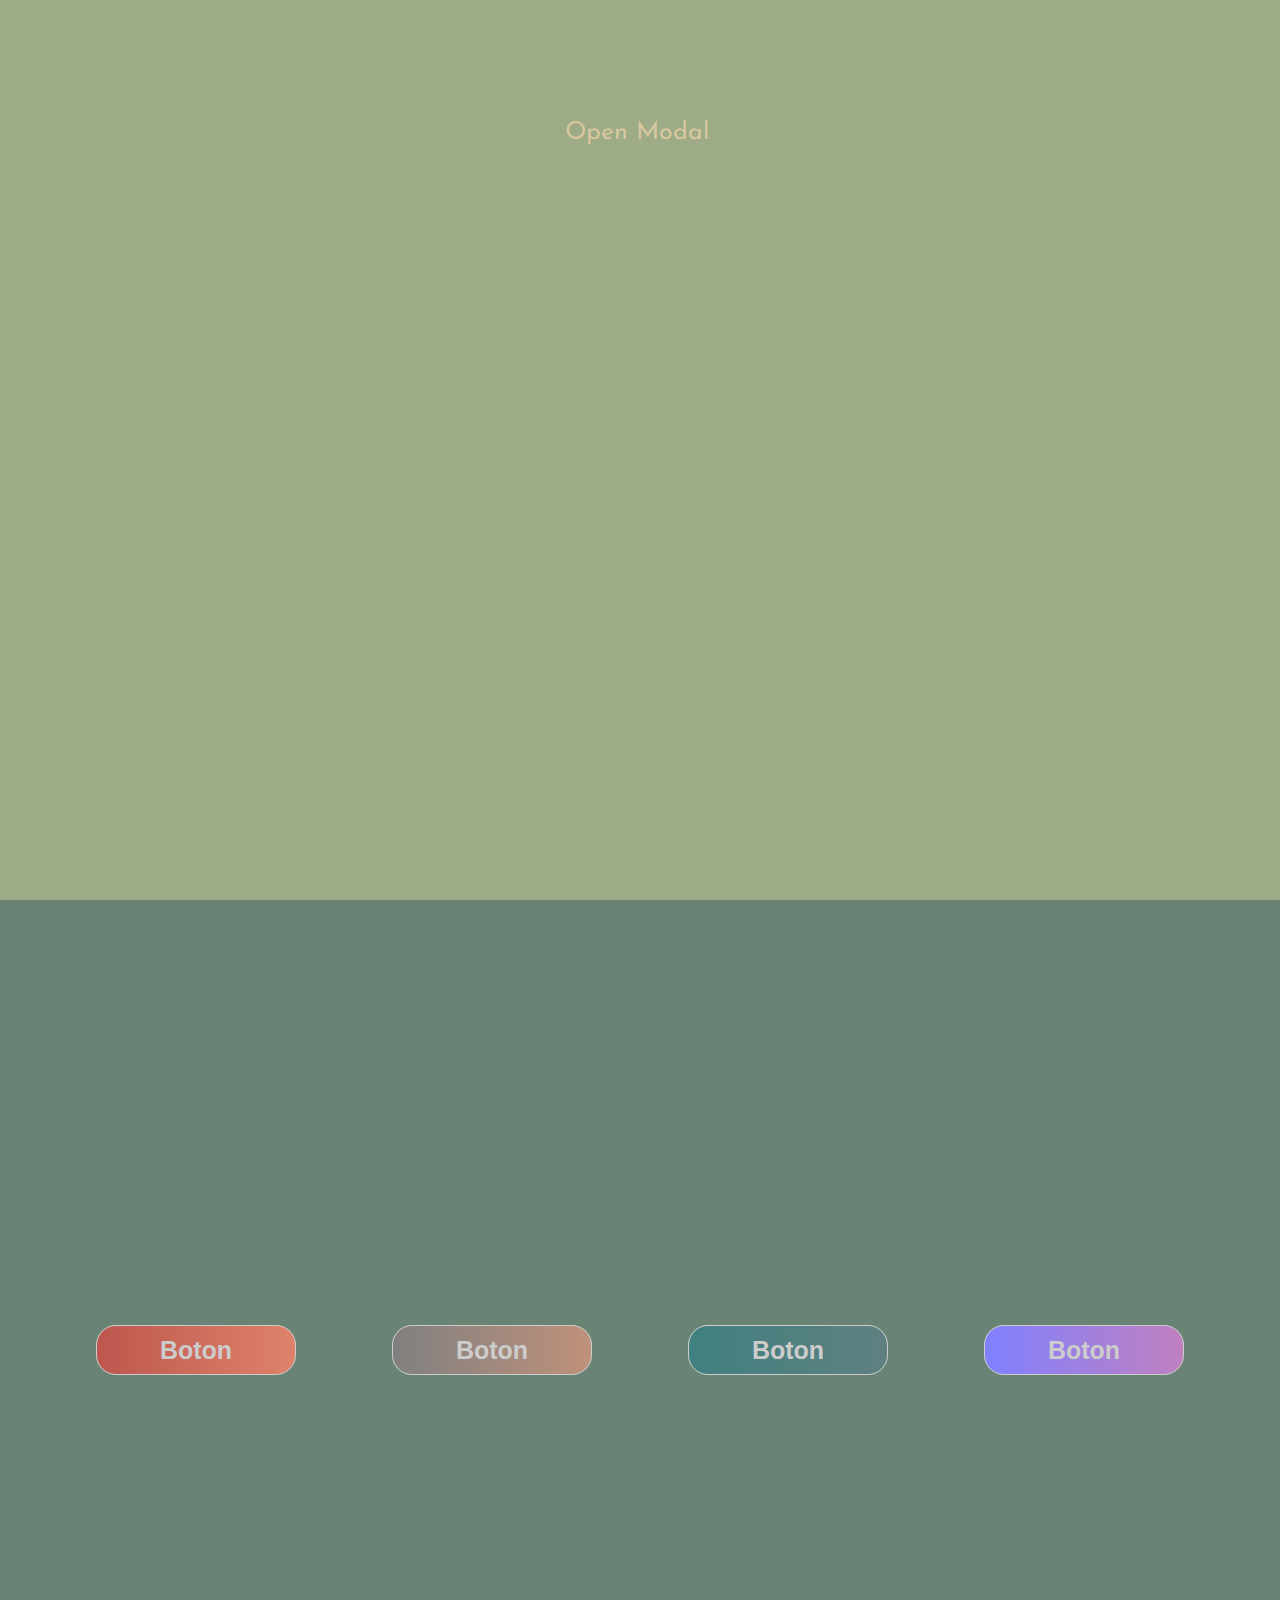
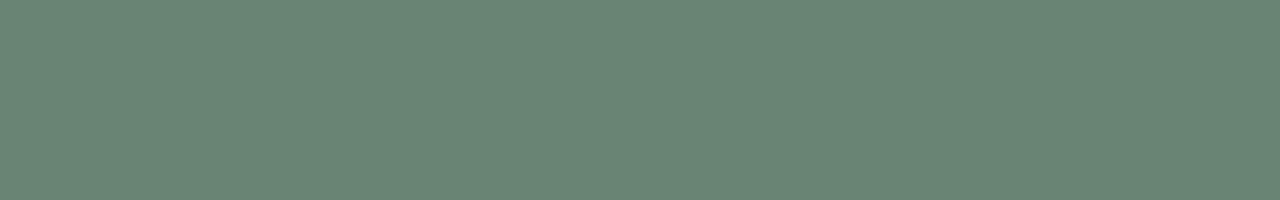
<file: modal/index.html>
<!DOCTYPE html>
<html lang="en">
<head>
    <meta charset="UTF-8">
    <meta name="viewport" content="width=device-width, initial-scale=1.0">
    <meta http-equiv="X-UA-Compatible" content="ie=edge">
    <title>Modal</title>
    <link rel="stylesheet" href="https://cdnjs.cloudflare.com/ajax/libs/font-awesome/5.11.2/css/all.css">
    <link href="https://fonts.googleapis.com/css?family=Josefin+Sans&display=swap" rel="stylesheet">
    <link rel="stylesheet" href="styles/main.css">
    <script> </script>
</head>
<body>
    <div class="container">
    <div class="open"> <a href="#open-modal">Open Modal</a></div>
    <div class="modal" id="open-modal">
        <a href="#" class="close">Close Modal</a>
    </div>
    </div>

<div class="botones">
    <button class="button button1">Boton</button>
    <button class="button button2">Boton</button>
    <button class="button button3">Boton</button>
    <button class="button button4">Boton</button>
</div>
    
</body>
</html>
</file>
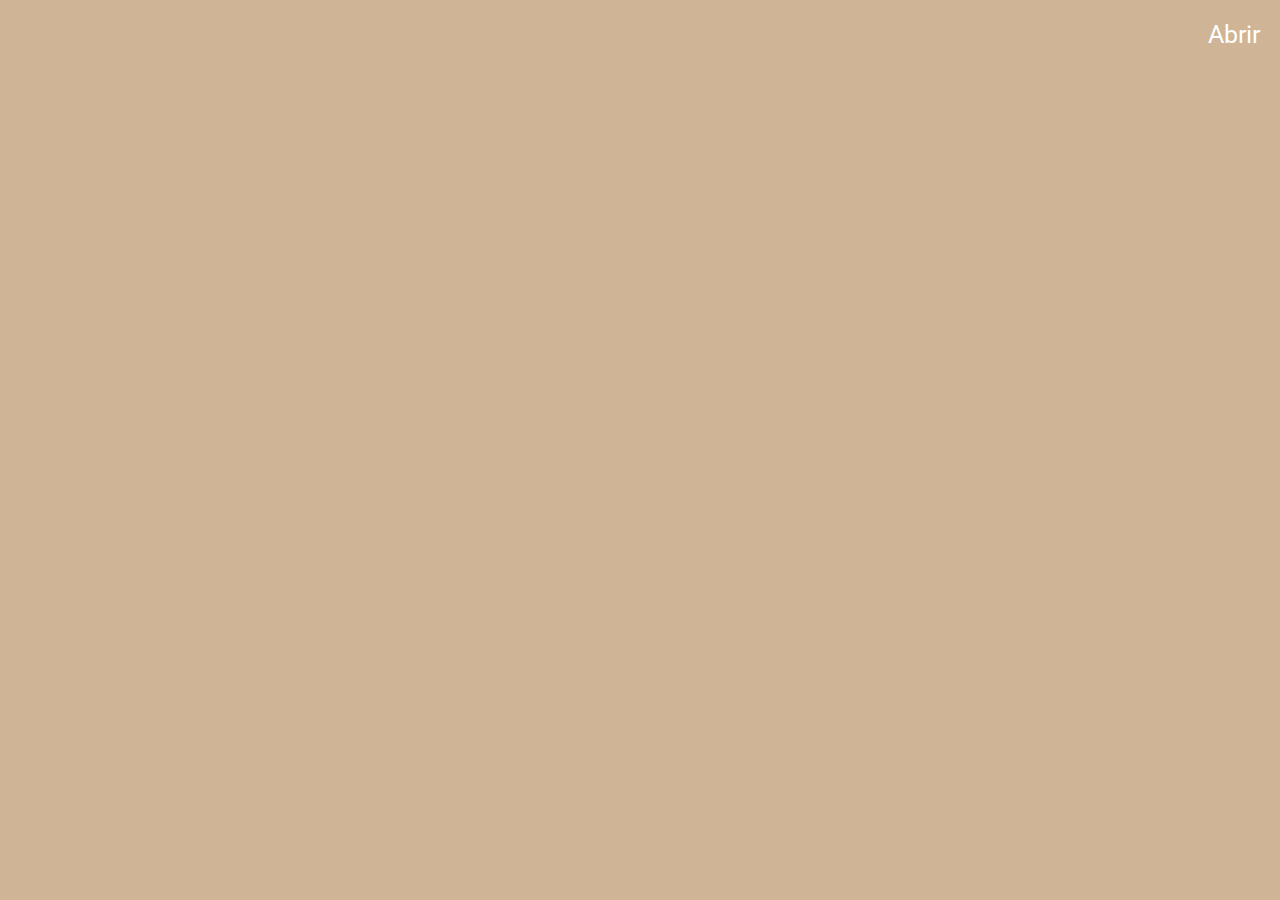
<file: sidebar/index.html>
<!DOCTYPE html>
<html lang="en">
<head>
    <meta charset="UTF-8">
    <meta name="viewport" content="width=device-width, initial-scale=1.0">
    <meta http-equiv="X-UA-Compatible" content="ie=edge">
    <title>Practica Modal</title>
    <link href="https://fonts.googleapis.com/css?family=Roboto&display=swap" rel="stylesheet">
    <link rel="stylesheet" href="styles/main.css">
    <script> </script>
</head>
<body>
    <div>
    <aside id="menu">
        <nav>
            <a href="#">Cerrar</a>
            <ul>
                <li>HOME</li>
                <li>ABOUT</li>
                <li>SERVICES</li>
                <li>CONTACT US</li>
            </ul>
        </nav>
    </aside>
    </div>  
    <div class="abrir">
    <a href="#menu">Abrir</a>
    </div>
    
</body>
</html>
</file>
<file: modal/styles/main.css>
.botones {
  display: flex;
  justify-content: space-evenly;
  align-items: center; }

#open-modal {
  position: fixed;
  top: calc(50% - 150px);
  left: calc(50% - 200px);
  height: 300px;
  width: 400px;
  background-color: #e08f62;
  text-align: center;
  padding-top: 20px;
  display: none;
  transition: 0.8s; }
  #open-modal .close {
    text-decoration: none;
    font-family: "Josefin Sans", sans-serif;
    font-size: 25px;
    color: #d7c79e;
    line-height: 40px; }
  #open-modal::after {
    font-family: 'Font Awesome\ 5 Free';
    content: "\f410";
    font-weight: 900;
    font-size: 25px;
    color: #d7c79e; }
  #open-modal:target {
    transition: 1s;
    display: block; }

body {
  margin: 0;
  padding: 0; }
  body .container {
    width: 100%;
    height: 100vh;
    background-color: #9dab86;
    display: flex;
    flex-direction: column;
    justify-content: space-evenly;
    align-items: center; }
    body .container .open {
      position: absolute;
      top: 100px;
      left: calc(50% - 75px);
      box-sizing: border-box;
      margin: 20px 0 20px 0; }
      body .container .open a {
        text-decoration: none;
        font-family: "Josefin Sans", sans-serif;
        font-size: 25px;
        color: #d7c79e; }

.botones {
  background-color: #698474;
  height: 100vh;
  width: 100%; }
  .botones .button {
    width: 200px;
    height: 50px;
    border-radius: 20px;
    border: 1.5px solid #cccccc;
    color: #cccccc;
    background-size: 200%;
    font-size: 25px;
    font-weight: 600;
    transition: 0.5s; }
    .botones .button:hover {
      background-position: right center;
      border: none; }

.button1 {
  background-image: linear-gradient(to right, #bd574e, #ffad87); }

.button2 {
  background-image: linear-gradient(to right, #808080, #ffa375); }

.button3 {
  background-image: linear-gradient(to right, #408080, #808080); }

.button4 {
  background-image: linear-gradient(to right, #8080ff, #ff8080); }

/*# sourceMappingURL=main.css.map */
</file>
<file: sidebar/styles/main.css>
#menu {
  background-color: #758184;
  width: 370px;
  height: 100vh;
  font-family: "Roboto", sans-serif;
  display: flex;
  z-index: 100;
  position: absolute;
  top: 0;
  left: -370px;
  transition: 0.5s; }
  #menu nav {
    margin-top: 20px; }
    #menu nav a {
      text-decoration: none;
      color: white;
      margin-left: 280px; }
    #menu nav ul li {
      list-style: none;
      margin: 20px 20px 0 0;
      color: #f5cdaa; }

body {
  font-size: 25px;
  margin: 0;
  padding: 0;
  background-color: #cfb495;
  display: flex;
  justify-content: space-between; }
  body .abrir {
    margin-top: 20px; }
    body .abrir a {
      font-family: "Roboto", sans-serif;
      margin-right: 20px;
      text-decoration: none;
      color: white; }

#menu:target {
  display: block;
  transform: translateX(370px); }

/*# sourceMappingURL=main.css.map */
</file>
